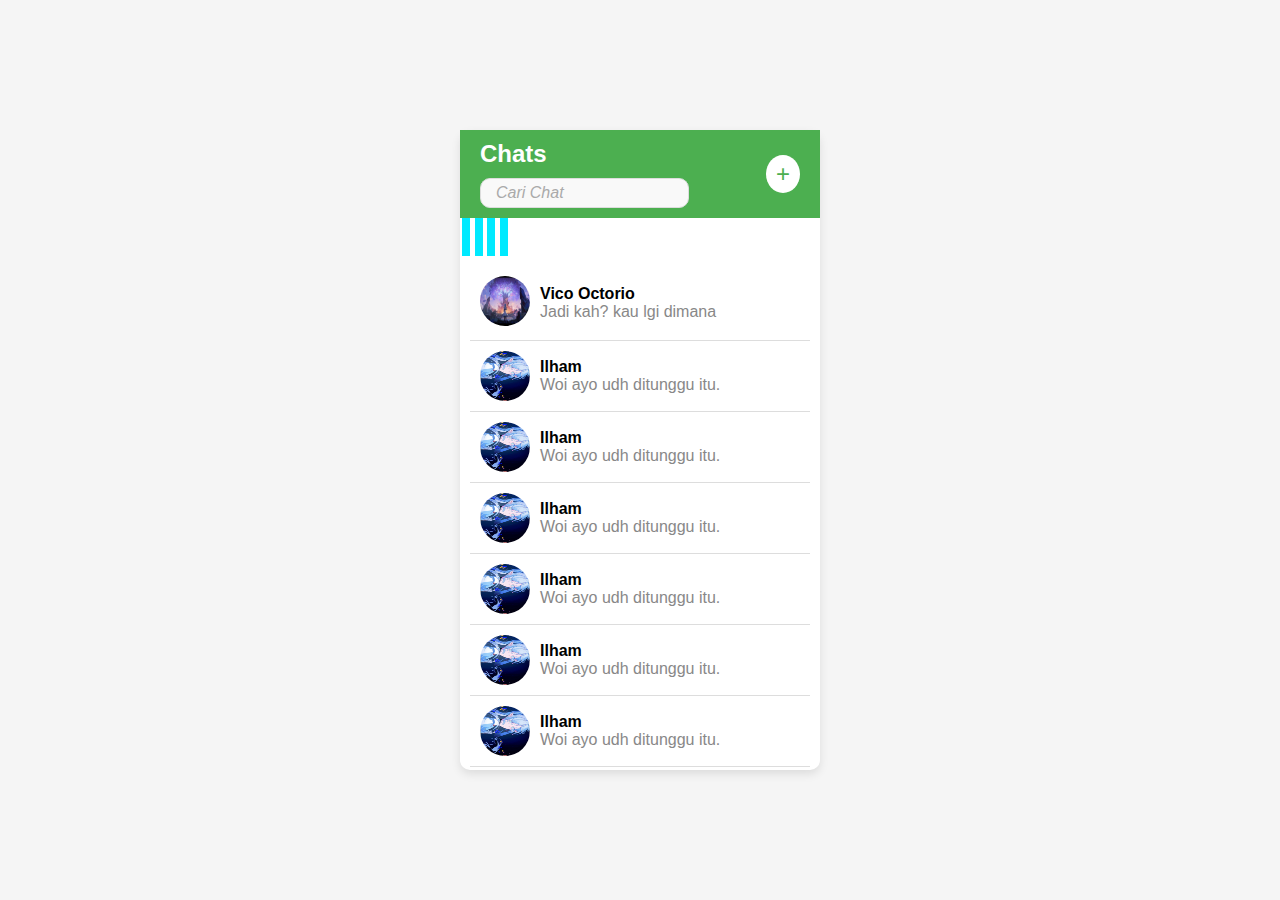
<file: A1/index.html>
<!DOCTYPE html>
<html lang="en">
<head>
  <meta charset="UTF-8">
  <meta name="viewport" content="width=device-width, initial-scale=1.0">
  <title>Messenger</title>
  <link rel="stylesheet" href="screen1.css">
</head>
<body>

  <div class="screen screen-dialog-list">
    <header>
      <div class="test">
      <h2>Chats</h2>
      <input type="text" placeholder="Cari Chat" class= "search-bar">
    </div>
      <button class="new-message-btn">+</button>
    </header>

    <div class="loading">
      <div></div>
      <div></div>
      <div></div>
      <div></div>
    </div>
    
    <div class="dialog-list">
        <a href="screen2.html">
      <div class="dialog">
        <img src="frieren fanart.jpg" alt="Avatar" class="avatar">
        <div class="dialog-info">
          <h3 class="full-name">Vico Octorio</h3>
          <p class="message-preview">Jadi kah? kau lgi dimana</p>
        </a>
        </div>
      </div>
      <div class="dialog">
        <img src="Frieren │ Sousou no Frieren │ 葬送のフリーレン.jpg" alt="Avatar" class="avatar">
        <div class="dialog-info">
          <h3 class="full-name">Ilham</h3>
          <p class="message-preview">Woi ayo udh ditunggu itu.</p>
        </div>
      </div>
      <div class="dialog">
        <img src="Frieren │ Sousou no Frieren │ 葬送のフリーレン.jpg" alt="Avatar" class="avatar">
        <div class="dialog-info">
          <h3 class="full-name">Ilham</h3>
          <p class="message-preview">Woi ayo udh ditunggu itu.</p>
        </div>
      </div>
      <div class="dialog">
        <img src="Frieren │ Sousou no Frieren │ 葬送のフリーレン.jpg" alt="Avatar" class="avatar">
        <div class="dialog-info">
          <h3 class="full-name">Ilham</h3>
          <p class="message-preview">Woi ayo udh ditunggu itu.</p>
        </div>
      </div>
      <div class="dialog">
        <img src="Frieren │ Sousou no Frieren │ 葬送のフリーレン.jpg" alt="Avatar" class="avatar">
        <div class="dialog-info">
          <h3 class="full-name">Ilham</h3>
          <p class="message-preview">Woi ayo udh ditunggu itu.</p>
        </div>
      </div>
      <div class="dialog">
        <img src="Frieren │ Sousou no Frieren │ 葬送のフリーレン.jpg" alt="Avatar" class="avatar">
        <div class="dialog-info">
          <h3 class="full-name">Ilham</h3>
          <p class="message-preview">Woi ayo udh ditunggu itu.</p>
        </div>
      </div>
      <div class="dialog">
        <img src="Frieren │ Sousou no Frieren │ 葬送のフリーレン.jpg" alt="Avatar" class="avatar">
        <div class="dialog-info">
          <h3 class="full-name">Ilham</h3>
          <p class="message-preview">Woi ayo udh ditunggu itu.</p>
        </div>
      </div>
      <div class="dialog">
        <img src="Frieren │ Sousou no Frieren │ 葬送のフリーレン.jpg" alt="Avatar" class="avatar">
        <div class="dialog-info">
          <h3 class="full-name">Ilham</h3>
          <p class="message-preview">Woi ayo udh ditunggu itu.</p>
        </div>
      </div>
      <div class="dialog">
        <img src="Frieren │ Sousou no Frieren │ 葬送のフリーレン.jpg" alt="Avatar" class="avatar">
        <div class="dialog-info">
          <h3 class="full-name">Ilham</h3>
          <p class="message-preview">Woi ayo udh ditunggu itu.</p>
        </div>
      </div>
    </div>
  </div>
</body>
</html>
</file>
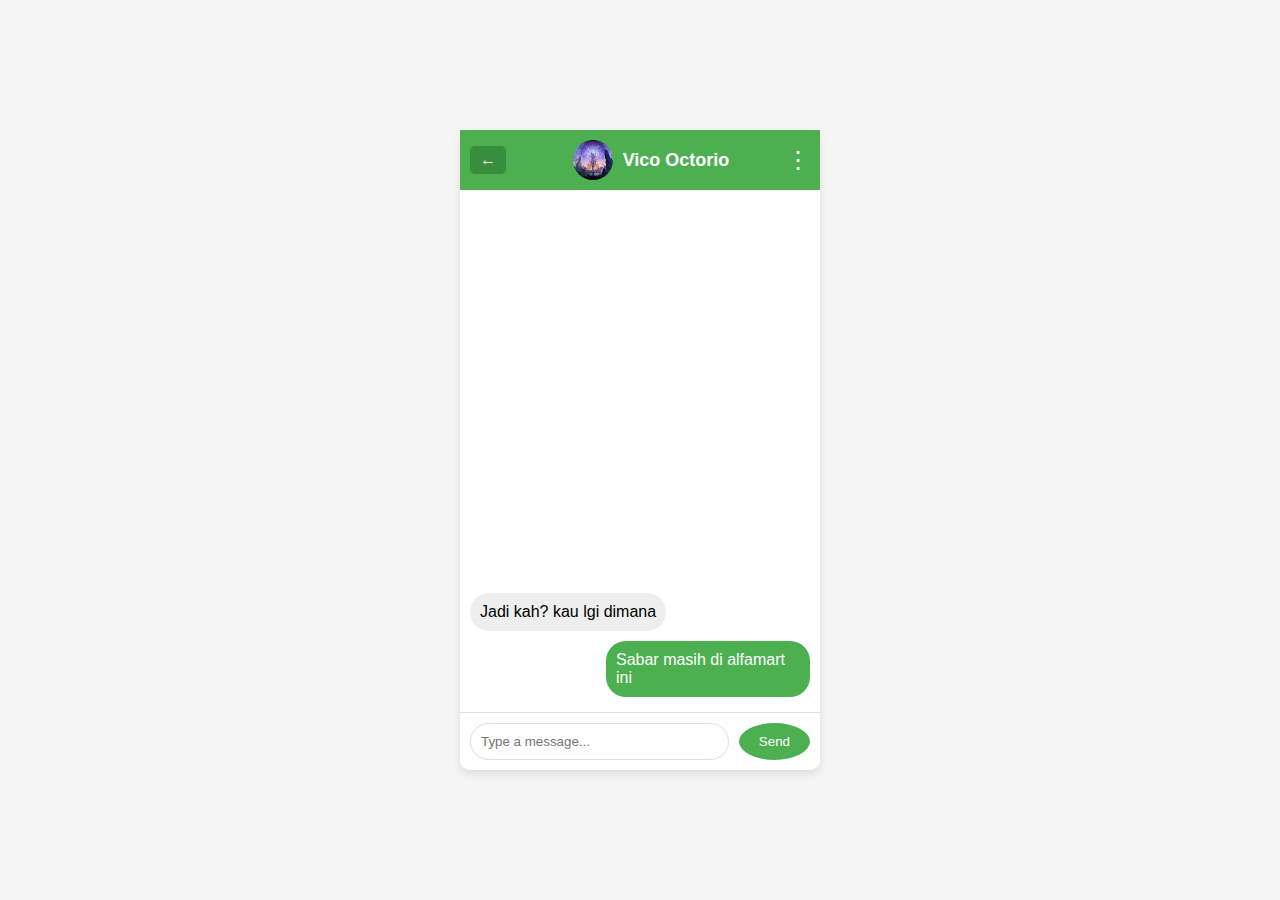
<file: A1/screen2.html>
<!DOCTYPE html>
<html lang="en">
<head>
  <meta charset="UTF-8">
  <meta name="viewport" content="width=device-width, initial-scale=1.0">
  <title>Messenger - Chat</title>
  <link rel="stylesheet" href="screen2.css">
</head>
<body>

  <div class="screen screen-chat">
    <header>
      <a href="index.html" class="back-btn">←</a>
      <div class="chat-header-info">
        <img src="frieren fanart.jpg" alt="Avatar" class="avatar">
        <h3 class="full-name">Vico Octorio</h3>
      </div>
      <div class="menu">
        <button class="menu-btn">⋮</button>
      </div>
    </header>
    <div class="chat-content">
      <div class="message received">Jadi kah? kau lgi dimana</div>
      <div class="message sent">Sabar masih di alfamart ini</div>
    </div>
    <div class="message-input">
      <input type="text" placeholder="Type a message..." class="text-field">
      <button class="send-btn">Send</button>
    </div>
  </div>
</body>
</html>
</file>
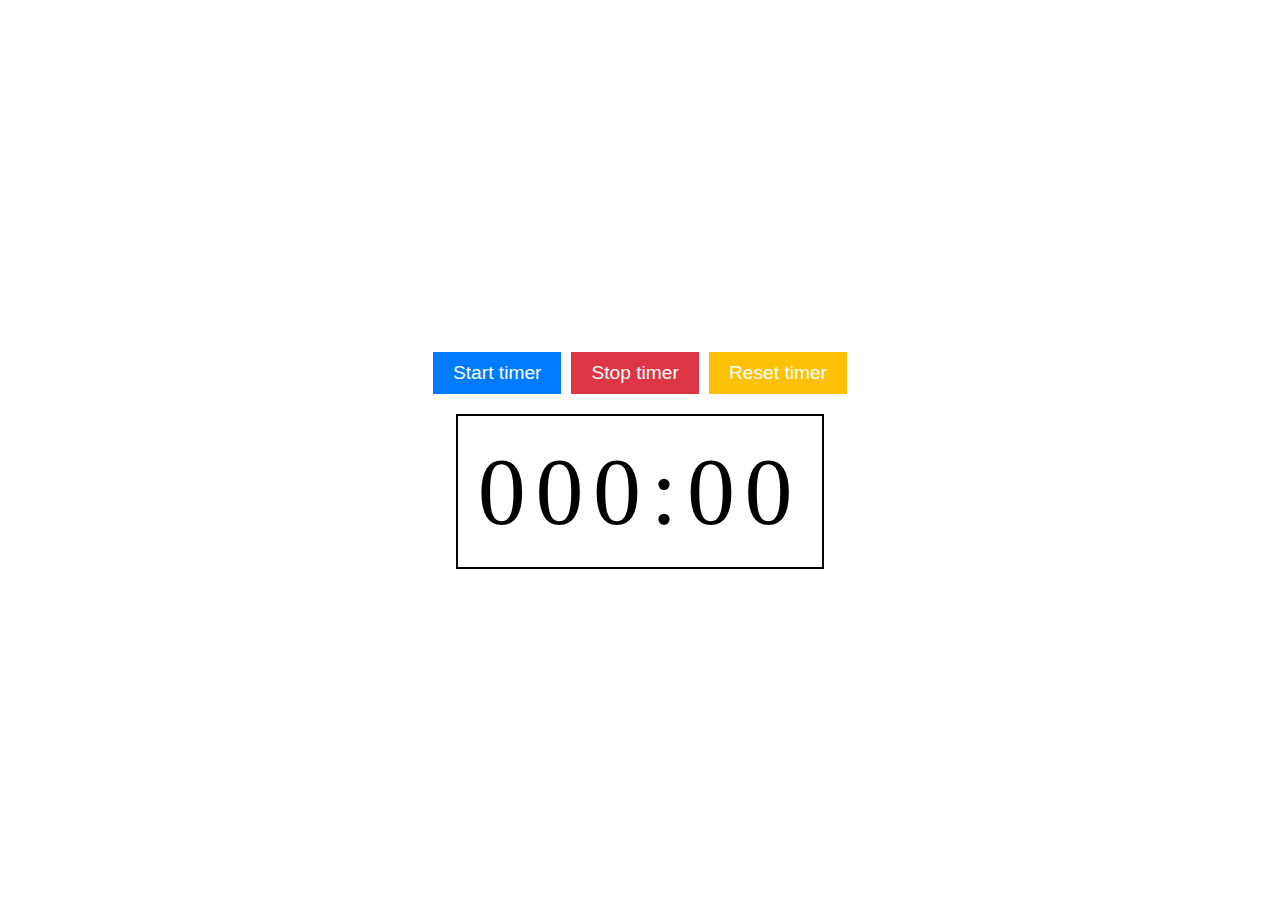
<file: B2/timer.html>
<!DOCTYPE html>
<html lang="en">
<head>
  <meta charset="UTF-8">
  <meta name="viewport" content="width=device-width, initial-scale=1.0">
  <title>Styled Digital Timer</title>
  <style>
    body {
      display: flex;
      flex-direction: column;
      justify-content: center;
      align-items: center;
      height: 100vh;
      margin: 0;
    }
    .timer {
      font-size: 6em;
      text-align: center;
      letter-spacing: 0.1em;
      border: 2px solid black;
      display: inline-block;
      padding: 20px;
      width: fit-content;
      margin-top: 20px;
    }
    .buttons {
      display: flex;
      justify-content: center;
      gap: 10px;
      margin-top: 20px;
    }
    button {
      font-size: 1.2em;
      padding: 10px 20px;
      border: none;
      color: white;
      cursor: pointer;
    }
    button.start {
      background-color: #007bff; /* Blue for Start */
    }
    button.stop {
      background-color: #dc3545; /* Red for Stop */
    }
    button.reset {
      background-color: #ffc107; /* Yellow for Reset */
    }
    button:hover {
      opacity: 0.8;
    }
  </style>
</head>
<body>

<div class="buttons">
  <button class="start" onclick="startTimer()">Start timer</button>
  <button class="stop" onclick="stopTimer()">Stop timer</button>
  <button class="reset" onclick="resetTimer()">Reset timer</button>
</div>

<div class="timer" id="timerDisplay">000:00</div>

<script>
  let timerInterval;
  let seconds = 0;
  let centiseconds = 0;

  function startTimer() {
    if (!timerInterval) {
      timerInterval = setInterval(() => {
        centiseconds += 1;
        if (centiseconds === 100) {
          centiseconds = 0;
          seconds += 1;
        }
        
        if (seconds > 999) {
          stopTimer();
          return;
        }

        const displaySeconds = String(seconds).padStart(3, '0');
        const displayCentiSeconds = String(centiseconds).padStart(2, '0');
        
        document.getElementById('timerDisplay').textContent = `${displaySeconds}:${displayCentiSeconds}`;
      }, 10); // 10ms = 1 centisecond
    }
  }

  function stopTimer() {
    clearInterval(timerInterval);
    timerInterval = null;
  }

  function resetTimer() {
    stopTimer();
    seconds = 0;
    centiseconds = 0;
    document.getElementById('timerDisplay').textContent = '000:00';
  }
</script>

</body>
</html>
</file>
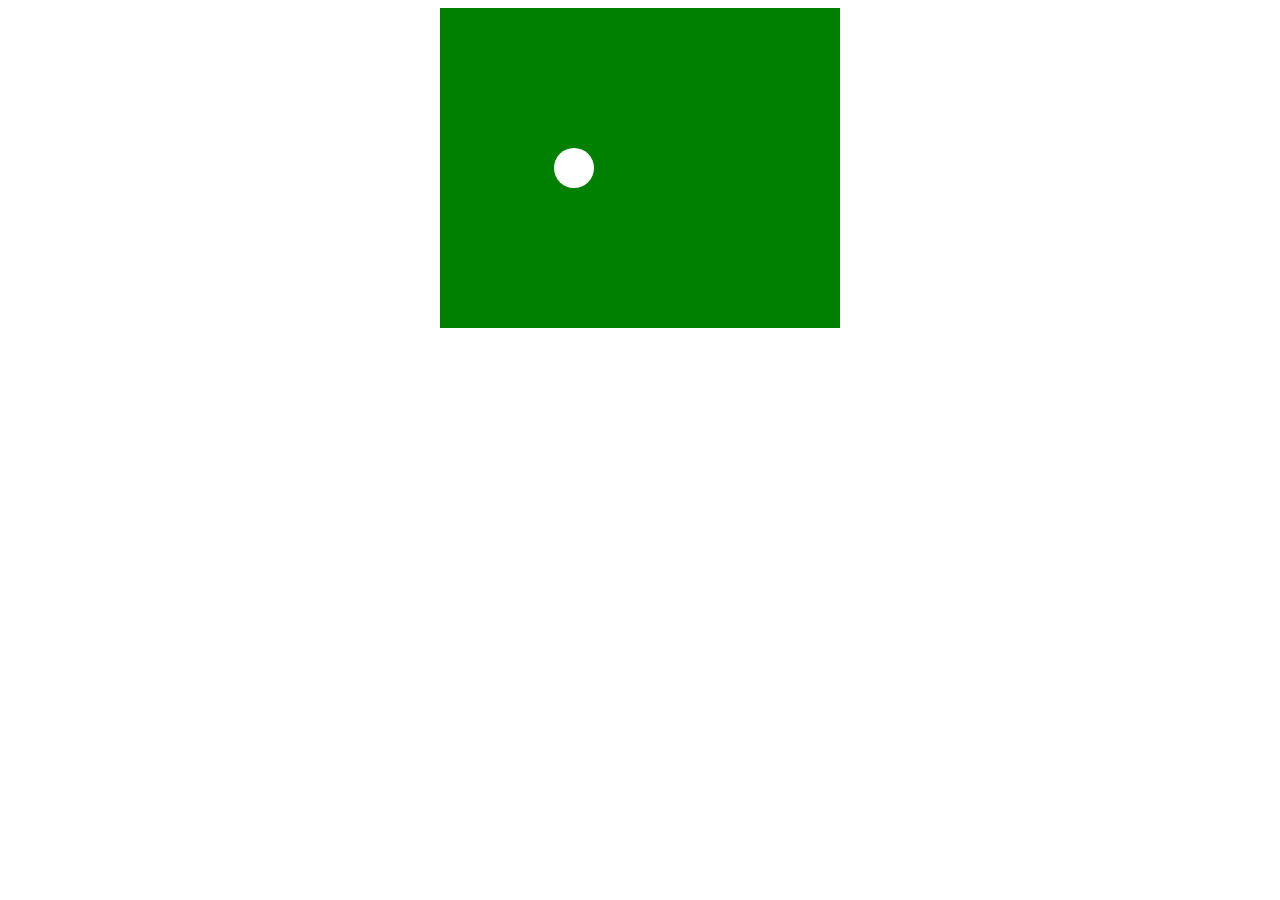
<file: C1/animation.html>
<!DOCTYPE html>
<html lang="en">
<head>
    <meta charset="UTF-8">
    <meta name="viewport" content="width=device-width, initial-scale=1.0">
    <title>Moving Circle</title>
    <style>
        canvas { background-color: green; display: block; margin: 0 auto; }  /* Gaya untuk elemen canvas: latar belakang hijau, rata tengah */
    </style>
</head>

<body>
    <canvas id="movingCircle" width="400" height="320"></canvas>  <!-- Buat elemen canvas dengan lebar dan tinggi yang ditentukan -->

    <script>
        const canvas = document.getElementById('movingCircle');  // Ambil elemen canvas berdasarkan ID-nya
        const ctx = canvas.getContext('2d');  // Ambil konteks 2D untuk menggambar pada canvas
        let x = 50, y = canvas.height / 2, dx = 2;  // Inisialisasi variabel: posisi x, posisi y (tengah), dan kecepatan (dx)

        function animate() {
            ctx.clearRect(0, 0, canvas.width, canvas.height);  // Hapus canvas untuk frame berikutnya
            ctx.beginPath();  // Mulai jalur baru untuk menggambar
            ctx.arc(x, y, 20, 0, Math.PI * 2);  // Gambar lingkaran di (x, y) dengan radius 20
            ctx.fillStyle = 'white';  // Atur warna isi menjadi putih
            ctx.fill();  // Isi lingkaran dengan warna yang ditentukan
            x += dx;  // Perbarui posisi x dengan menambahkan kecepatan (dx)
            // Periksa apakah lingkaran mengenai tepi canvas dan balik arah jika iya
            if (x + 20 > canvas.width || x - 20 < 0) dx = -dx;  
            requestAnimationFrame(animate);  // Minta frame animasi berikutnya
        }

        animate();  // Mulai animasi dengan memanggil fungsi animate
    </script>
</body>
</html>
</file>
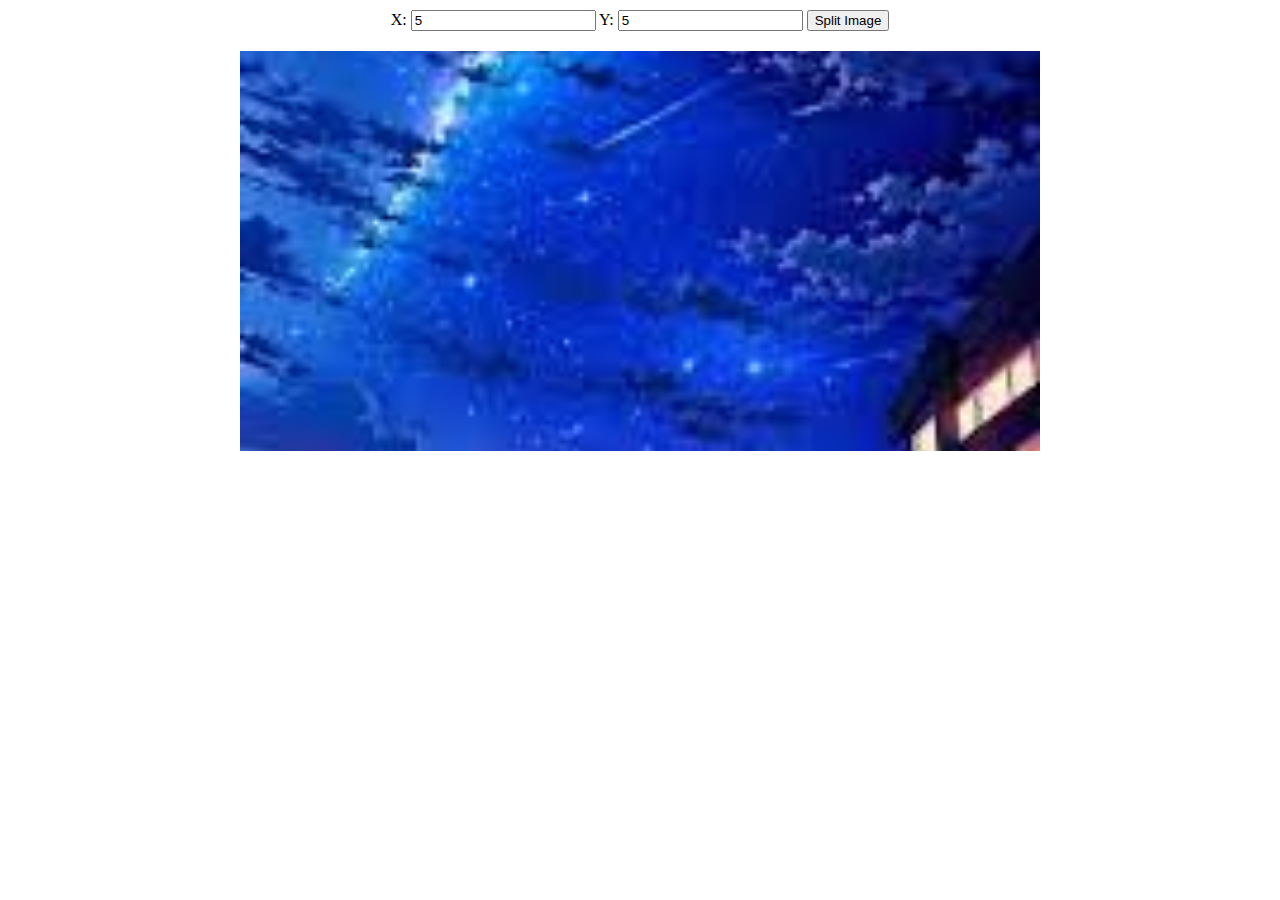
<file: C2/split.html>
<!DOCTYPE html>
<html lang="en">
<head>
    <meta charset="UTF-8">
    <meta name="viewport" content="width=device-width, initial-scale=1.0">
    <link rel="stylesheet" href="styles.css">
    <title>Split The Image</title>
</head>
<body>
    <div class="controls">
        <label>X: <input type="number" id="xInput" value="5" min="1"></label>
        <label>Y: <input type="number" id="yInput" value="5" min="1"></label>
        <button onclick="splitImage()">Split Image</button>
    </div>
    <div class="container" id="imageContainer"></div>
    <script src="script.js"></script>
</body>
</html>
</file>
<file: A1/screen1.css>
* {
    margin: 0;
    padding: 0;
    box-sizing: border-box;
  }
  
  body {
    font-family: Arial, sans-serif;
    display: flex;
    justify-content: center;
    align-items: center;
    height: 100vh;
    background-color: #f5f5f5;
  }
  
  .screen {
    width: 360px;
    height: 640px;
    background-color: white;
    border-radius: 10px;
    box-shadow: 0 4px 10px rgba(0, 0, 0, 0.1);
    display: flex;
    flex-direction: column;
  }

  input[type="text"] {
    margin-left: 10px;
    margin-top: 10px;
    width: calc(100% - 40px); /* Full width minus padding */
    padding: 5px 15px; /* Top/Bottom and Left/Right padding */
    border: 1px solid #ddd; /* Light gray border */
    border-radius: 10px; /* Rounded corners */
    font-size: 16px; /* Font size */
    color: #333; /* Text color */
    background-color: #f9f9f9; /* Light background */
    transition: border-color 0.3s, box-shadow 0.3s; /* Smooth transition for focus */
  }
  
  input[type="text"]:focus {
    border-color: #4CAF50; /* Change border color on focus */
    box-shadow: 0 0 5px rgba(76, 175, 80, 0.5); /* Add a subtle shadow */
    outline: none; /* Remove default outline */
  }
  
  input[type="text"]::placeholder {
    color: #aaa; /* Placeholder color */
    font-style: italic; /* Italic style for placeholder */
  }
  
  header {
    display: flex;
    justify-content: space-between;
    align-items: center;
    padding: 10px;
    background-color: #4CAF50;
    color: white;
  }
  
  h2 {
    margin-left: 10px;
  }
  
  .new-message-btn {
    background-color: #fff;
    border: none;
    color: #4CAF50;
    font-size: 24px;
    padding: 5px 10px;
    border-radius: 50%;
    margin-right: 10px;
    cursor: pointer;
  }

  
  .loading {
    display: flex;
    justify-content: space-around;
    align-items: center;
    width: 50px;
    height: 50px;
  }

  .loading div {
    width: 8px;
    height: 100%;
    background-color: #00eaff;
    animation: pulse 1.2s infinite ease-in-out;
  }

  .loading div:nth-child(1) {
    animation-delay: -1.1s;
  }

  .loading div:nth-child(2) {
    animation-delay: -1s;
  }

  .loading div:nth-child(3) {
    animation-delay: -0.9s;
  }

  .loading div:nth-child(4) {
    animation-delay: -0.8s;
  }

  @keyframes pulse {
    0%, 40%, 100% {
      transform: scaleY(0.4);
    }
    20% {
      transform: scaleY(1);
    }
  }
  
  .dialog-list {
    flex-grow: 1;
    padding: 10px;
    overflow-y: auto;
  }
  
  .dialog {
    display: flex;
    align-items: center;
    padding: 10px;
    border-bottom: 1px solid #ddd;
  }
  
  .avatar {
    width: 50px;
    height: 50px;
    border-radius: 50%;
  }
  
  .dialog-info {
    margin-left: 10px;
  }
  
  .full-name {
    font-size: 16px;
    font-weight: bold;
  }
  
  .message-preview {
    color: #888;
  }

a {
  color:inherit;
  text-decoration: none;
}

a:hover {
  color:inherit;
  text-decoration: none;
  
}
</file>
<file: A1/screen2.css>
* {
    margin: 0;
    padding: 0;
    box-sizing: border-box;
  }
  
  body {
    font-family: Arial, sans-serif;
    display: flex;
    justify-content: center;
    align-items: center;
    height: 100vh;
    background-color: #f5f5f5;
  }
  
  .screen {
    width: 360px;
    height: 640px;
    background-color: white;
    border-radius: 10px;
    box-shadow: 0 4px 10px rgba(0, 0, 0, 0.1);
    display: flex;
    flex-direction: column;
  }
  
  header {
    display: flex;
    justify-content: space-between;
    align-items: center;
    padding: 10px;
    background-color: #4CAF50;
    color: white;
  }
  
  .back-btn {
    text-decoration: none;
    color: white;
    font-size: 16px;
    margin-right: 10px;
    padding: 5px 10px;
    background-color: #388E3C;
    border-radius: 5px;
  }
  
  .chat-header-info {
    display: flex;
    align-items: center;
  }
  
  .avatar {
    width: 40px;
    height: 40px;
    border-radius: 50%;
  }
  
  .full-name {
    margin-left: 10px;
    font-size: 18px;
  }
  
  .menu-btn {
    background: none;
    border: none;
    color: white;
    font-size: 24px;
    cursor: pointer;
  }
  
  .chat-content {
    flex-grow: 1;
    padding: 10px;
    display: flex;
    flex-direction: column;
    justify-content: flex-end;
    overflow-y: auto;
  }
  
  .message {
    margin: 5px 0;
    padding: 10px;
    border-radius: 20px;
    max-width: 60%;
  }
  
  .message.received {
    background-color: #eee;
    align-self: flex-start;
  }
  
  .message.sent {
    background-color: #4CAF50;
    color: white;
    align-self: flex-end;
  }
  
  .message-input {
    display: flex;
    padding: 10px;
    border-top: 1px solid #ddd;
  }
  
  .text-field {
    flex-grow: 1;
    padding: 10px;
    border-radius: 20px;
    border: 1px solid #ddd;
    margin-right: 10px;
  }
  
  .send-btn {
    background-color: #4CAF50;
    color: white;
    border: none;
    padding: 10px 20px;
    border-radius: 50%;
    cursor: pointer;
  }
</file>
<file: C2/styles.css>
.container {
    background: url(images\ \(9\).jpg);
    width: 50rem;
    height: 25rem;
    margin: 20px auto;
    overflow: hidden;
    background-position: center;
    background-size: cover;
    position: relative;
}

.container .card {
    position: absolute;
    background-size: 100% 100%;
    cursor: pointer;
    transition: transform 0.4s ease-out, opacity 0.4s ease-out;
    outline: 1px white solid;
}

.card.disappear {
    transform: scale(0);
    opacity: 0;
}

.controls {
    text-align: center;
    margin-top: 10px;
}
</file>
